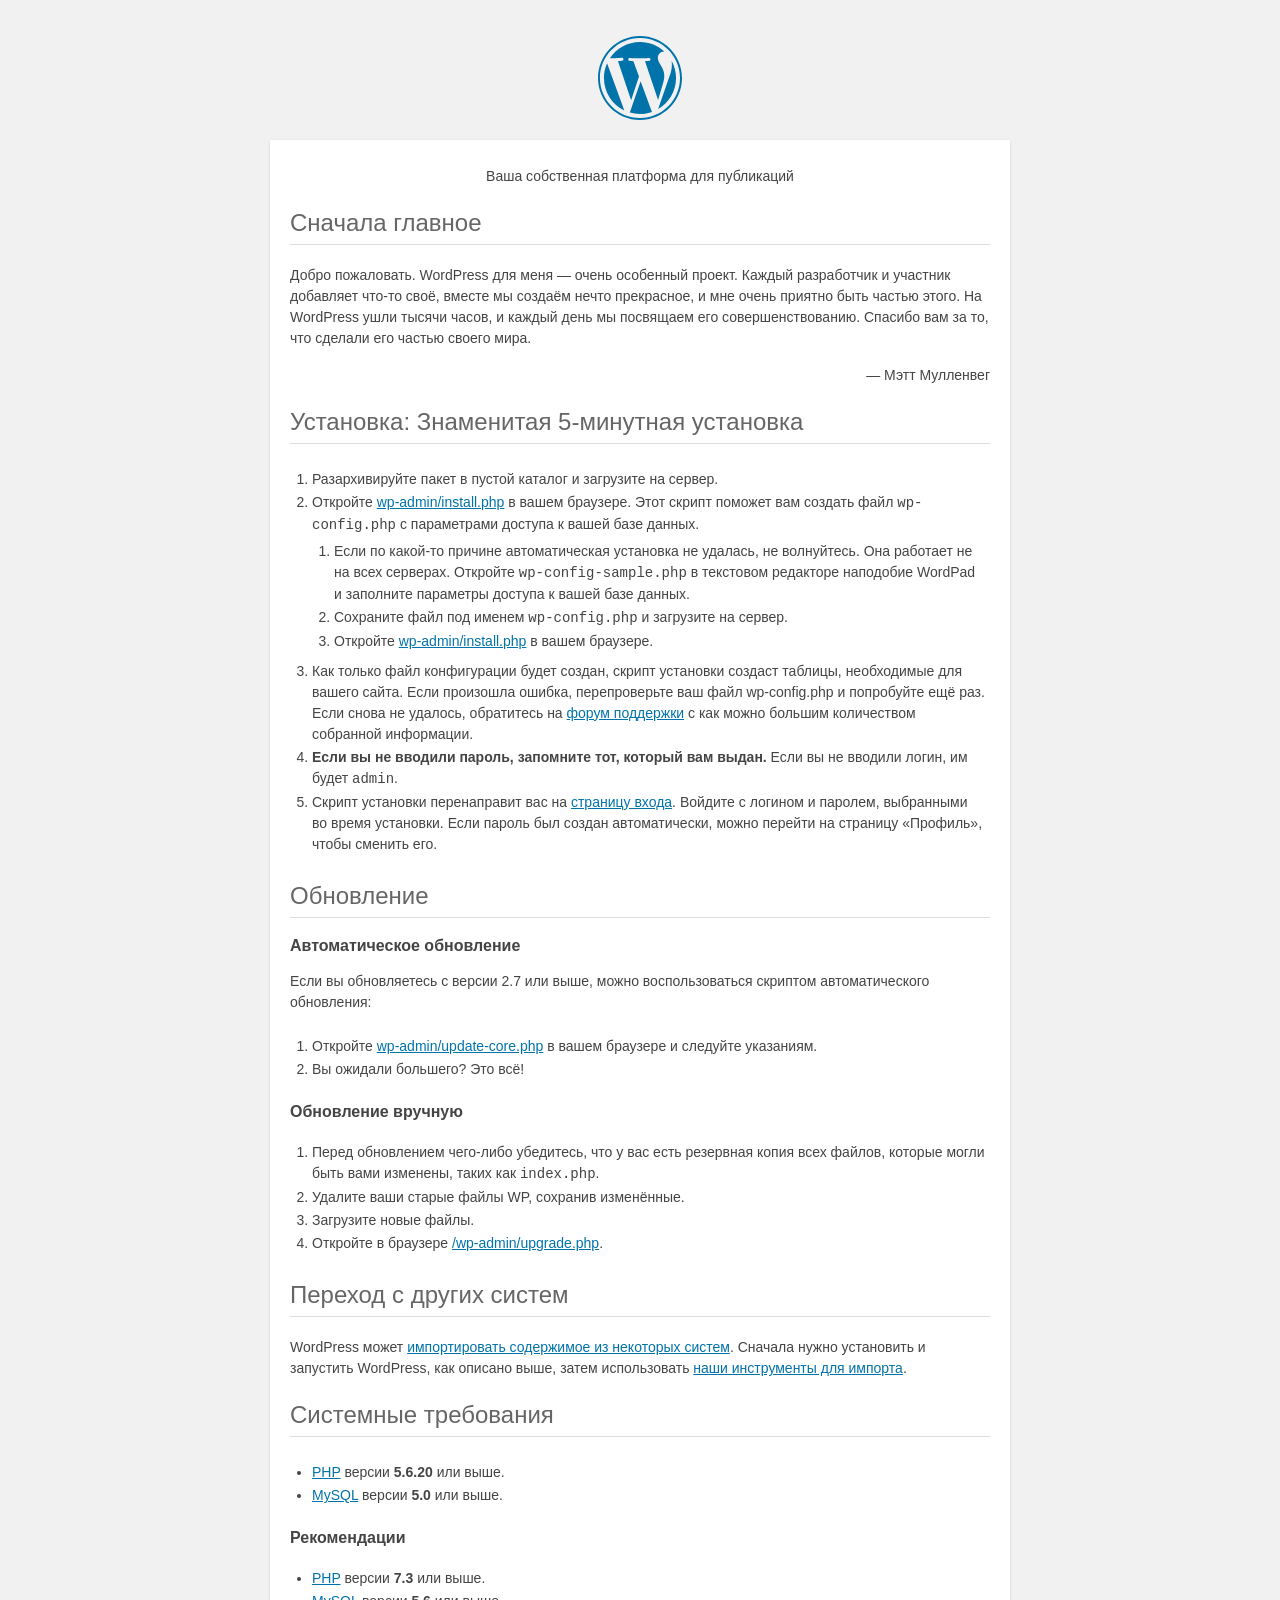
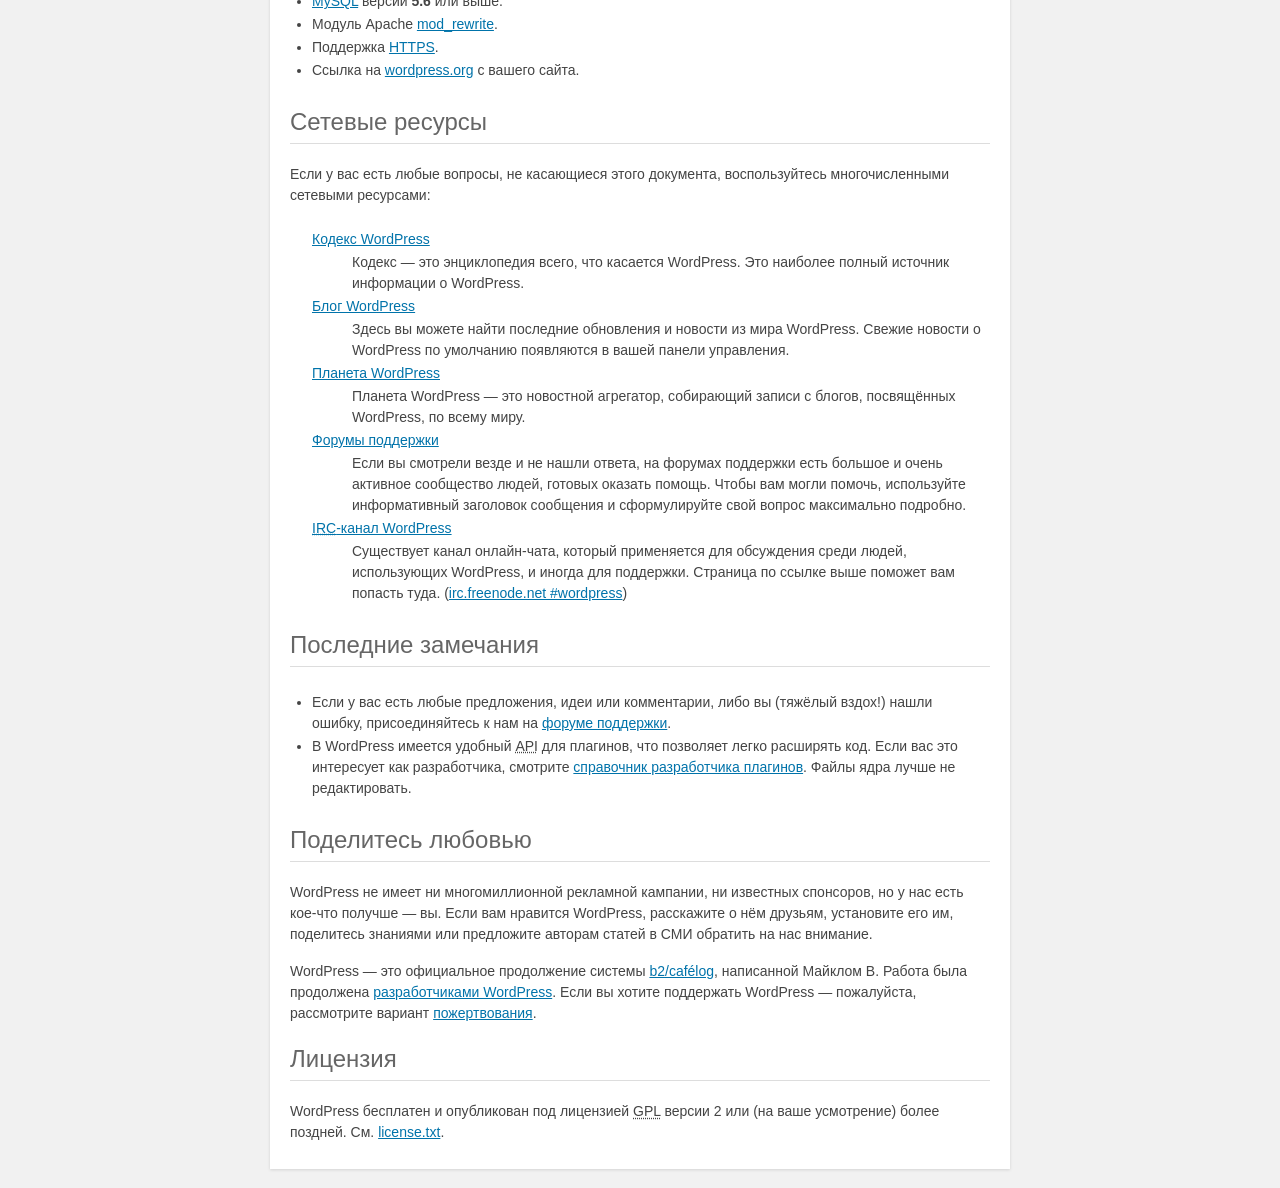
<file: myproject/readme.html>
<!DOCTYPE html>
<html lang="ru">
<head>
	<meta name="viewport" content="width=device-width" />
	<meta http-equiv="Content-Type" content="text/html; charset=utf-8" />
	<title>WordPress &#8250; ReadMe</title>
	<link rel="stylesheet" href="wp-admin/css/install.css?ver=20100228" type="text/css" />
</head>
<body>
<h1 id="logo">
	<a href="https://wordpress.org/"><img alt="WordPress" src="wp-admin/images/wordpress-logo.png" /></a>
</h1>
<p style="text-align: center">Ваша собственная платформа для публикаций</p>

<h2>Сначала главное</h2>
<p>Добро пожаловать. WordPress для меня &#8212; очень особенный проект. Каждый разработчик и участник добавляет что-то своё, вместе мы создаём нечто прекрасное, и мне очень приятно быть частью этого. На WordPress ушли тысячи часов, и каждый день мы посвящаем его совершенствованию. Спасибо вам за то, что сделали его частью своего мира.</p>
<p style="text-align: right">&#8212; Мэтт Мулленвег</p>

<h2>Установка: Знаменитая 5-минутная установка</h2>
<ol>
	<li>Разархивируйте пакет в пустой каталог и загрузите на сервер.</li>
	<li>Откройте <span class="file"><a href="wp-admin/install.php">wp-admin/install.php</a></span> в вашем браузере. Этот скрипт поможет вам создать файл <code>wp-config.php</code> с параметрами доступа к вашей базе данных.
		<ol>
			<li>Если по какой-то причине автоматическая установка не удалась, не волнуйтесь. Она работает не на всех серверах. Откройте <code>wp-config-sample.php</code> в текстовом редакторе наподобие WordPad и заполните параметры доступа к вашей базе данных.</li>
			<li>Сохраните файл под именем <code>wp-config.php</code> и загрузите на сервер.</li>
			<li>Откройте <span class="file"><a href="wp-admin/install.php">wp-admin/install.php</a></span> в вашем браузере.</li>
		</ol>
	</li>
	<li>Как только файл конфигурации будет создан, скрипт установки создаст таблицы, необходимые для вашего сайта. Если произошла ошибка, перепроверьте ваш файл <span class="file">wp-config.php</span> и попробуйте ещё раз. Если снова не удалось, обратитесь на <a href="https://ru.wordpress.org/support/forums/">форум поддержки</a> с как можно большим количеством собранной информации.</li>
	<li><strong>Если вы не вводили пароль, запомните тот, который вам выдан.</strong> Если вы не вводили логин, им будет <code>admin</code>.</li>
	<li> Скрипт установки перенаправит вас на <a href="wp-login.php">страницу входа</a>. Войдите с логином и паролем, выбранными во время установки. Если пароль был создан автоматически, можно перейти на страницу &laquo;Профиль&raquo;, чтобы сменить его.</li>
</ol>

<h2>Обновление</h2>
<h3>Автоматическое обновление</h3>
<p>Если вы обновляетесь с версии 2.7 или выше, можно воспользоваться скриптом автоматического обновления:</p>
<ol>
	<li>Откройте <span class="file"><a href="wp-admin/update-core.php">wp-admin/update-core.php</a></span> в вашем браузере и следуйте указаниям.</li>
	<li>Вы ожидали большего? Это всё!</li>
</ol>

<h3>Обновление вручную</h3>
<ol>
	<li>Перед обновлением чего-либо убедитесь, что у вас есть резервная копия всех файлов, которые могли быть вами изменены, таких как <code>index.php</code>.</li>
	<li>Удалите ваши старые файлы WP, сохранив изменённые.</li>
	<li>Загрузите новые файлы.</li>
	<li>Откройте в браузере <span class="file"><a href="wp-admin/upgrade.php">/wp-admin/upgrade.php</a>.</span></li>
</ol>

<h2>Переход с других систем</h2>
<p>WordPress может <a href="https://codex.wordpress.org/Importing_Content">импортировать содержимое из некоторых систем</a>. Сначала нужно установить и запустить WordPress, как описано выше, затем использовать <a href="wp-admin/import.php" title="Импорт в WordPress">наши инструменты для импорта</a>.</p>

<h2>Системные требования</h2>
<ul>
	<li><a href="https://secure.php.net/">PHP</a> версии <strong>5.6.20</strong> или выше.</li>
	<li><a href="https://www.mysql.com/">MySQL</a> версии <strong>5.0</strong> или выше.</li>
</ul>

<h3>Рекомендации</h3>
<ul>
	<li><a href="https://secure.php.net/">PHP</a> версии <strong>7.3</strong> или выше.</li>
	<li><a href="https://www.mysql.com/">MySQL</a> версии <strong>5.6</strong> или выше.</li>
	<li>Модуль Apache <a href="https://httpd.apache.org/docs/2.2/mod/mod_rewrite.html">mod_rewrite</a>.</li>
	<li>Поддержка <a href="https://wordpress.org/news/2016/12/moving-toward-ssl/">HTTPS</a>.</li>
	<li>Ссылка на <a href="https://wordpress.org/">wordpress.org</a> c вашего сайта.</li>
</ul>

<h2>Сетевые ресурсы</h2>
<p>Если у вас есть любые вопросы, не касающиеся этого документа, воспользуйтесь многочисленными сетевыми ресурсами:</p>
<dl>
	<dt><a href="https://codex.wordpress.org/Заглавная_страница">Кодекс WordPress</a></dt>
		<dd>Кодекс &#8212; это энциклопедия всего, что касается WordPress. Это наиболее полный источник информации о WordPress.</dd>
	<dt><a href="https://wordpress.org/news/">Блог WordPress</a></dt>
		<dd>Здесь вы можете найти последние обновления и новости из мира WordPress. Свежие новости о WordPress по умолчанию появляются в вашей панели управления.</dd>
	<dt><a href="https://planet.wordpress.org/">Планета WordPress </a></dt>
		<dd>Планета WordPress &#8212; это новостной агрегатор, собирающий записи с блогов, посвящённых WordPress, по всему миру.</dd>
	<dt><a href="https://ru.wordpress.org/support/forums/">Форумы поддержки</a></dt>
		<dd>Если вы смотрели везде и не нашли ответа, на форумах поддержки есть большое и очень активное сообщество людей, готовых оказать помощь. Чтобы вам могли помочь, используйте информативный заголовок сообщения и сформулируйте свой вопрос максимально подробно.</dd>
	<dt><a href="https://codex.wordpress.org/IRC"><abbr title="Internet Relay Chat">IRC</abbr>-канал WordPress</a></dt>
		<dd>Существует канал онлайн-чата, который применяется для обсуждения среди людей, использующих WordPress, и иногда для поддержки. Страница по ссылке выше поможет вам попасть туда. (<a href="irc://irc.freenode.net/wordpress">irc.freenode.net #wordpress</a>)</dd>
</dl>

<h2>Последние замечания</h2>
<ul>
	<li>Если у вас есть любые предложения, идеи или комментарии, либо вы (тяжёлый вздох!) нашли ошибку, присоединяйтесь к нам на <a href="https://ru.wordpress.org/support/forums/">форуме поддержки</a>.</li>
	<li>В WordPress имеется удобный <abbr title="application programming interface">API</abbr> для плагинов, что позволяет легко расширять код. Если вас это интересует как разработчика, смотрите <a href="https://developer.wordpress.org/plugins/">справочник разработчика плагинов</a>. Файлы ядра лучше не редактировать.</li>
</ul>

<h2>Поделитесь любовью</h2>
<p>WordPress не имеет ни многомиллионной рекламной кампании, ни известных спонсоров, но у нас есть кое-что получше &#8212; вы. Если вам нравится WordPress, расскажите о нём друзьям, установите его им, поделитесь знаниями или предложите авторам статей в СМИ обратить на нас внимание.</p>

<p>WordPress &#8212; это официальное продолжение системы <a href="http://cafelog.com/">b2/caf&#233;log</a>, написанной Майклом В. Работа была продолжена <a href="https://wordpress.org/about/">разработчиками WordPress</a>. Если вы хотите поддержать WordPress &#8212; пожалуйста, рассмотрите вариант <a href="https://wordpress.org/donate/" title="Пожертвования для WordPress">пожертвования</a>.</p>

<h2>Лицензия</h2>
<p>WordPress бесплатен и опубликован под лицензией <abbr title="GNU General Public License">GPL</abbr> версии 2 или (на ваше усмотрение) более поздней. См. <a href="license.txt">license.txt</a>.</p>

</body>
</html>
</file>
<file: myproject/wp-admin/css/install.css>
html {
	background: #f1f1f1;
	margin: 0 20px;
}

body {
	background: #fff;
	color: #444;
	font-family: -apple-system, BlinkMacSystemFont, "Segoe UI", Roboto, Oxygen-Sans, Ubuntu, Cantarell, "Helvetica Neue", sans-serif;
	margin: 140px auto 25px;
	padding: 20px 20px 10px 20px;
	max-width: 700px;
	-webkit-font-smoothing: subpixel-antialiased;
	box-shadow: 0 1px 3px rgba(0, 0, 0, 0.13);
}

a {
	color: #0073aa;
}

a:hover,
a:active {
	color: #00a0d2;
}

a:focus {
	color: #124964;
	box-shadow:
		0 0 0 1px #5b9dd9,
		0 0 2px 1px rgba(30, 140, 190, 0.8);
}

.ie8 a:focus {
	outline: #5b9dd9 solid 1px;
}

h1, h2 {
	border-bottom: 1px solid #ddd;
	clear: both;
	color: #666;
	font-size: 24px;
	padding: 0;
	padding-bottom: 7px;
	font-weight: 400;
}

h3 {
	font-size: 16px;
}

p, li, dd, dt {
	padding-bottom: 2px;
	font-size: 14px;
	line-height: 1.5;
}

code, .code {
	font-family: Consolas, Monaco, monospace;
}

ul, ol, dl {
	padding: 5px 5px 5px 22px;
}

a img {
	border: 0
}
abbr {
	border: 0;
	font-variant: normal;
}

fieldset {
	border: 0;
	padding: 0;
	margin: 0;
}

label {
	cursor: pointer;
}

#logo {
	margin: 6px 0 14px 0;
	padding: 0 0 7px 0;
	border-bottom: none;
	text-align: center
}
#logo a {
	background-image: url(../images/w-logo-blue.png?ver=20131202);
	background-image: none, url(../images/wordpress-logo.svg?ver=20131107);
	background-size: 84px;
	background-position: center top;
	background-repeat: no-repeat;
	color: #444; /* same as login.css */
	height: 84px;
	font-size: 20px;
	font-weight: 400;
	line-height: 1.3em;
	margin: -130px auto 25px;
	padding: 0;
	text-decoration: none;
	width: 84px;
	text-indent: -9999px;
	outline: none;
	overflow: hidden;
	display: block;
}

.step {
	margin: 20px 0 15px;
}
.step, th {
	text-align: left;
	padding: 0;
}
.language-chooser.wp-core-ui .step .button.button-large {
	height: 36px;
	font-size: 14px;
	line-height: 33px;
	vertical-align: middle;
}
textarea {
	border: 1px solid #ddd;
	font-family: -apple-system, BlinkMacSystemFont, "Segoe UI", Roboto, Oxygen-Sans, Ubuntu, Cantarell, "Helvetica Neue", sans-serif;
	width: 100%;
	box-sizing: border-box;
}

.form-table {
	border-collapse: collapse;
	margin-top: 1em;
	width: 100%;
}

.form-table td {
	margin-bottom: 9px;
	padding: 10px 20px 10px 0;
	font-size: 14px;
	vertical-align: top
}

.form-table th {
	font-size: 14px;
	text-align: left;
	padding: 10px 20px 10px 0;
	width: 140px;
	vertical-align: top;
}

.form-table code {
	line-height: 18px;
	font-size: 14px;
}

.form-table p {
	margin: 4px 0 0 0;
	font-size: 11px;
}

.form-table input {
	line-height: 20px;
	font-size: 15px;
	padding: 3px 5px;
	border: 1px solid #ddd;
	box-shadow: inset 0 1px 2px rgba(0, 0, 0, 0.07);
}

input,
submit {
	font-family: -apple-system, BlinkMacSystemFont, "Segoe UI", Roboto, Oxygen-Sans, Ubuntu, Cantarell, "Helvetica Neue", sans-serif;
}

.form-table input[type=text],
.form-table input[type=email],
.form-table input[type=url],
.form-table input[type=password] {
	width: 206px;
}

.form-table th p {
	font-weight: 400;
}

.form-table.install-success th,
.form-table.install-success td {
	vertical-align: middle;
	padding: 16px 20px 16px 0;
}

.form-table.install-success td p {
	margin: 0;
	font-size: 14px;
}

.form-table.install-success td code {
	margin: 0;
	font-size: 18px;
}

#error-page {
	margin-top: 50px;
}

#error-page p {
	font-size: 14px;
	line-height: 18px;
	margin: 25px 0 20px;
}

#error-page code, .code {
	font-family: Consolas, Monaco, monospace;
}

.wp-hide-pw > .dashicons {
	line-height: inherit;
}

#pass-strength-result {
	background-color: #eee;
	border: 1px solid #ddd;
	color: #23282d;
	margin: -2px 5px 5px 0px;
	padding: 3px 5px;
	text-align: center;
	width: 218px;
	box-sizing: border-box;
	opacity: 0;
}

#pass-strength-result.short {
	background-color: #f1adad;
	border-color: #e35b5b;
	opacity: 1;
}

#pass-strength-result.bad {
	background-color: #fbc5a9;
	border-color: #f78b53;
	opacity: 1;
}

#pass-strength-result.good {
	background-color: #ffe399;
	border-color: #ffc733;
	opacity: 1;
}

#pass-strength-result.strong {
	background-color: #c1e1b9;
	border-color: #83c373;
	opacity: 1;
}

#pass1.short, #pass1-text.short {
	border-color: #e35b5b;
}

#pass1.bad, #pass1-text.bad {
	border-color: #f78b53;
}

#pass1.good, #pass1-text.good {
	border-color: #ffc733;
}

#pass1.strong, #pass1-text.strong {
	border-color: #83c373;
}

.pw-weak {
	display: none;
}

.message {
	border-left: 4px solid #dc3232;
	padding: .7em .6em;
	background-color: #fbeaea;
}

/* rtl:ignore */
#dbname,
#uname,
#pwd,
#dbhost,
#prefix,
#user_login,
#admin_email,
#pass1,
#pass2 {
	direction: ltr;
}

#pass1-text,
.show-password #pass1 {
	display: none;
}

.show-password #pass1-text
{
	display: inline-block;
}

.form-table span.description.important {
	font-size: 12px;
}


/* localization */
body.rtl,
.rtl textarea,
.rtl input,
.rtl submit {
	font-family: Tahoma, sans-serif;
}

:lang(he-il) body.rtl,
:lang(he-il) .rtl textarea,
:lang(he-il) .rtl input,
:lang(he-il) .rtl submit {
	font-family: Arial, sans-serif;
}

@media only screen and (max-width: 799px) {
	body {
		margin-top: 115px;
	}
	#logo a {
		margin: -125px auto 30px;
	}
}

@media screen and (max-width: 782px) {

	.form-table {
		margin-top: 0;
	}

	.form-table th,
	.form-table td {
		display: block;
		width: auto;
		vertical-align: middle;
	}

	.form-table th {
		padding: 20px 0 0;
	}

	.form-table td {
		padding: 5px 0;
		border: 0;
		margin: 0;
	}

	textarea,
	input {
		font-size: 16px;
	}

	.form-table td input[type="text"],
	.form-table td input[type="email"],
	.form-table td input[type="url"],
	.form-table td input[type="password"],
	.form-table td select,
	.form-table td textarea,
	.form-table span.description {
		width: 100%;
		font-size: 16px;
		line-height: 1.5;
		padding: 7px 10px;
		display: block;
		max-width: none;
		box-sizing: border-box;
	}

}

body.language-chooser {
	max-width: 300px;
}

.language-chooser select {
	padding: 8px;
	width: 100%;
	display: block;
	border: 1px solid #ddd;
	background-color: #fff;
	color: #32373c;
	font-size: 16px;
	font-family: Arial, sans-serif;
	font-weight: 400;
}

.language-chooser p {
	text-align: right;
}

.screen-reader-input,
.screen-reader-text {
	border: 0;
	clip: rect(1px, 1px, 1px, 1px);
	-webkit-clip-path: inset(50%);
	clip-path: inset(50%);
	height: 1px;
	margin: -1px;
	overflow: hidden;
	padding: 0;
	position: absolute;
	width: 1px;
	word-wrap: normal !important;
}

.spinner {
	background: url(../images/spinner.gif) no-repeat;
	background-size: 20px 20px;
	visibility: hidden;
	opacity: 0.7;
	filter: alpha(opacity=70);
	width: 20px;
	height: 20px;
	margin: 2px 5px 0;
}

.step .spinner {
	display: inline-block;
	vertical-align: middle;
	margin-right: 15px;
}

.button.hide-if-no-js,
.hide-if-no-js {
	display: none;
}

/**
 * HiDPI Displays
 */
@media print,
  (-webkit-min-device-pixel-ratio: 1.25),
  (min-resolution: 120dpi) {

	.spinner {
		background-image: url(../images/spinner-2x.gif);
	}

}
</file>
